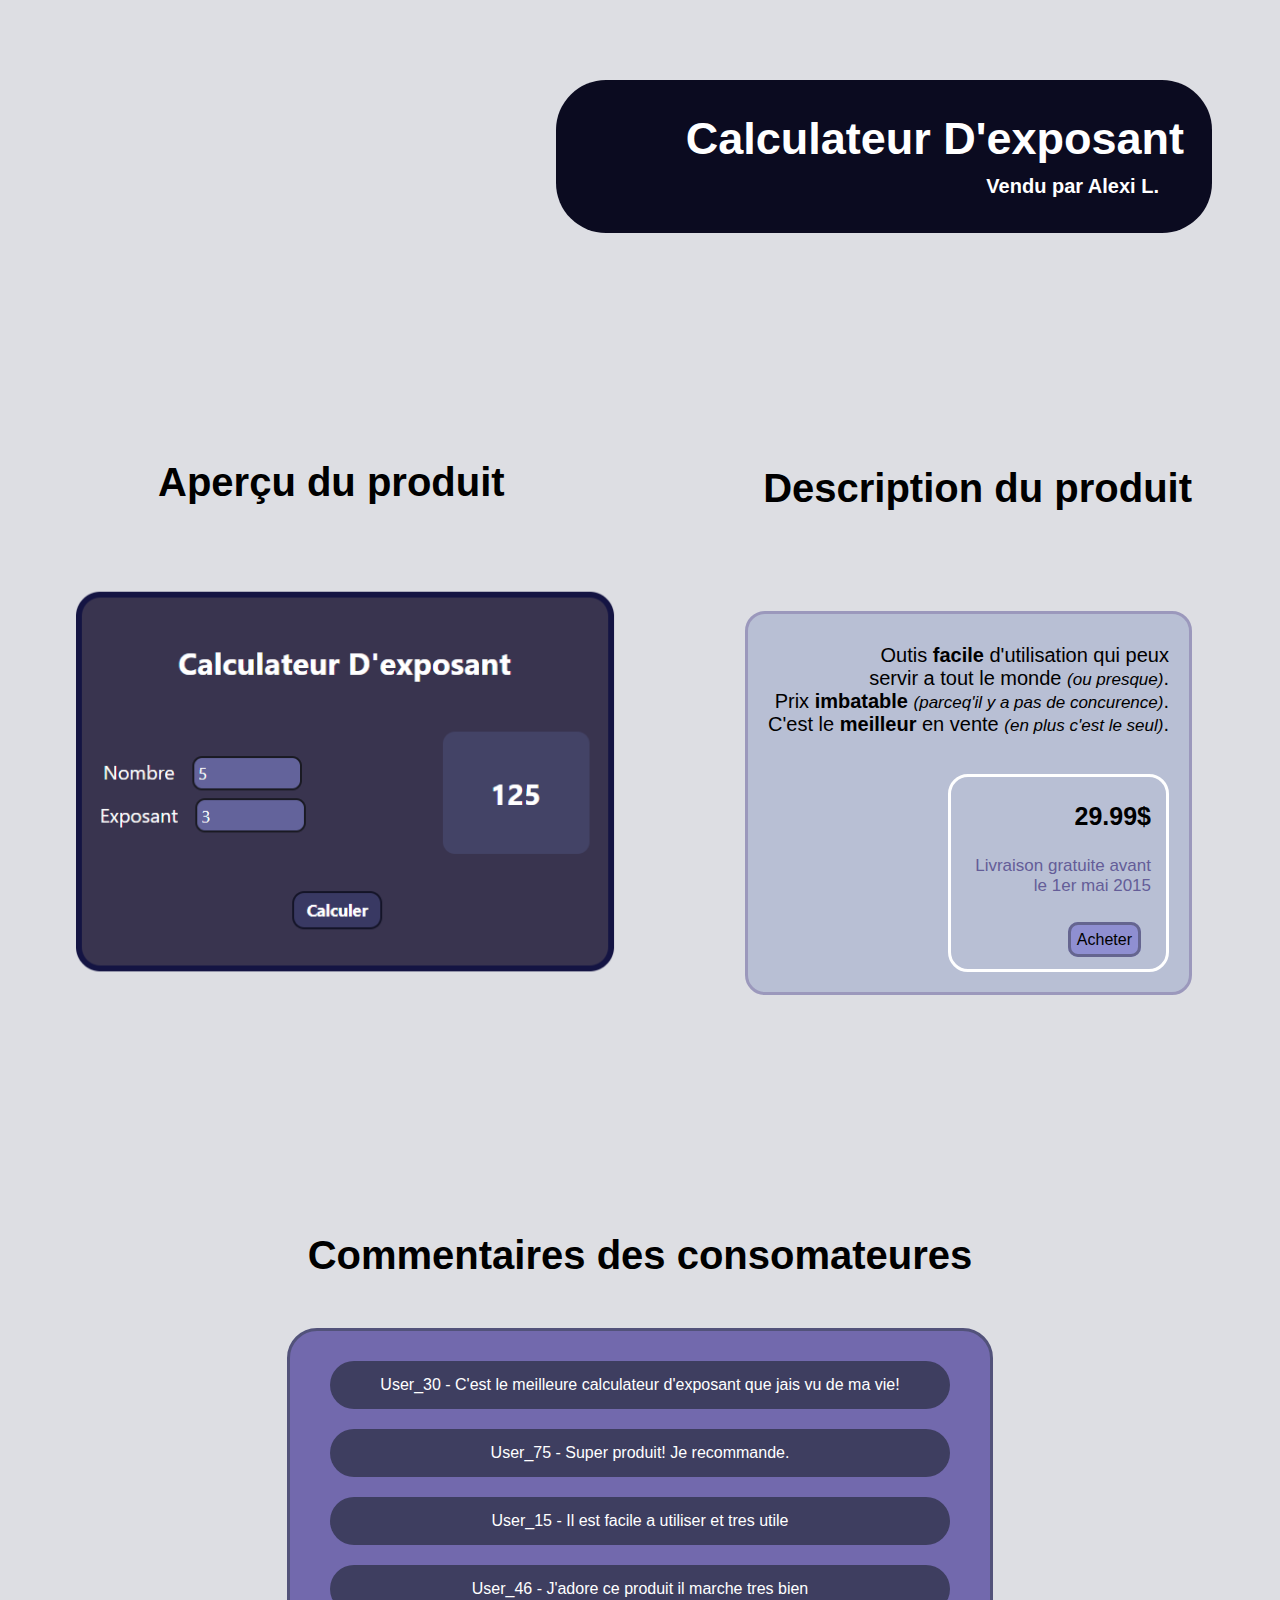
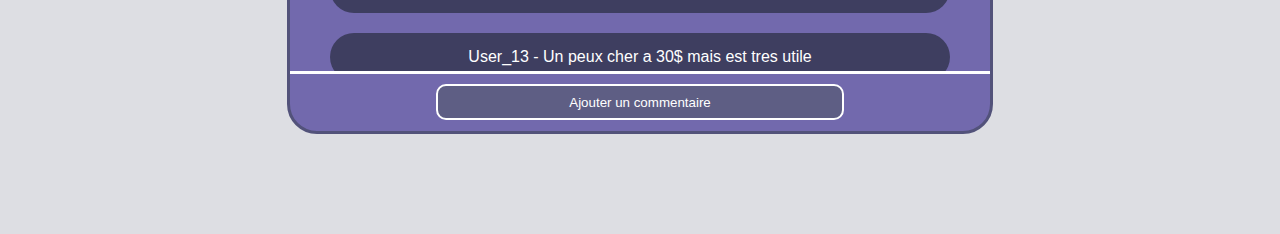
<file: git-hub-pages.html>
<!DOCTYPE html>
<html lang="en">
<head>
    <meta charset="UTF-8">
    <meta http-equiv="X-UA-Compatible" content="IE=edge">
    <meta name="viewport" content="width=device-width, initial-scale=1.0">
    <title>Redirect...</title>
</head>
<body>
    <p>Redirect...</p>
    <script>
        document.location.href = "/Pages/buy.html"
    </script>
</body>
</html>
</file>
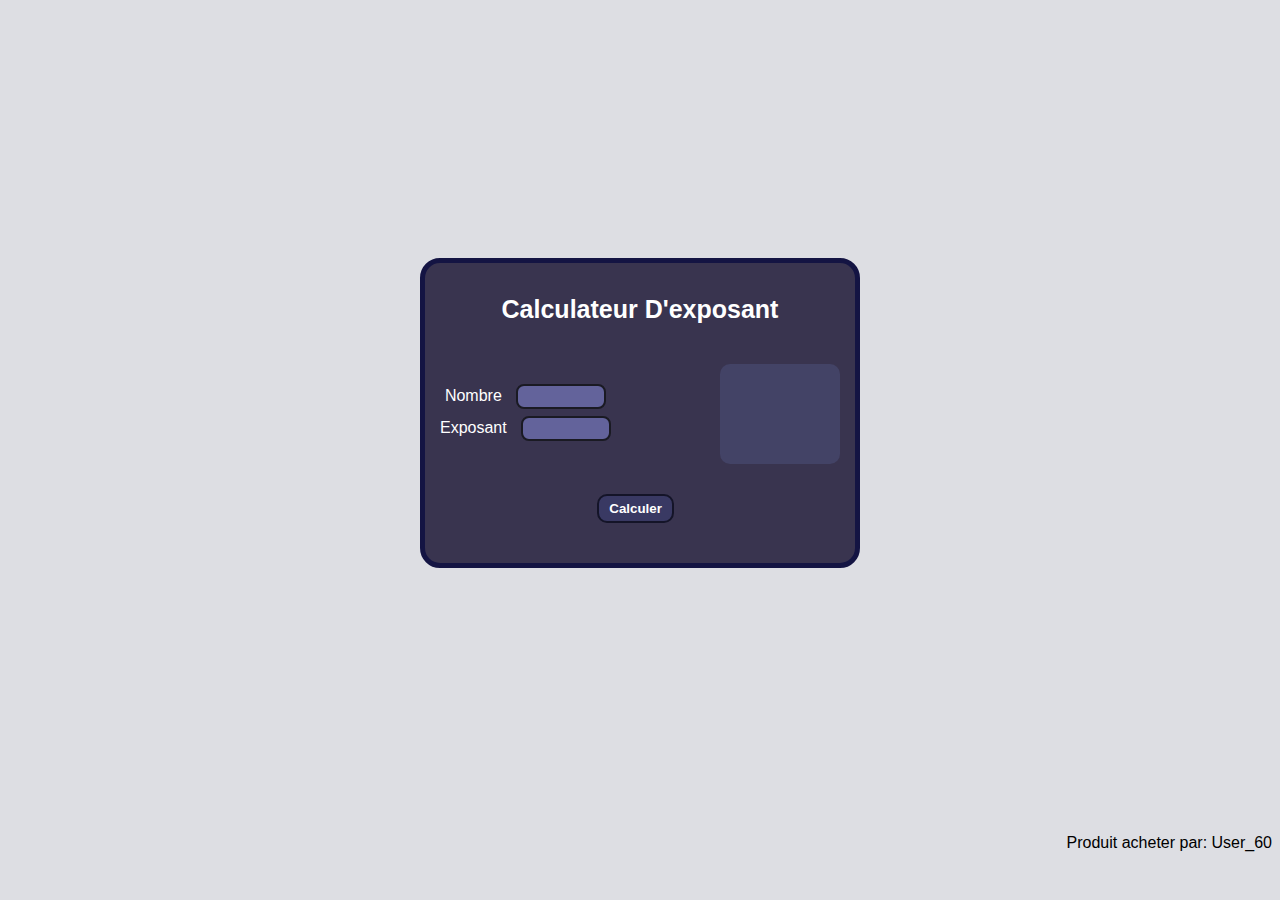
<file: Pages/app.html>
<!DOCTYPE html>
<html lang="en">
<head>
    <meta charset="UTF-8">
    <meta http-equiv="X-UA-Compatible" content="IE=edge">
    <meta name="viewport" content="width=device-width, initial-scale=1.0">
    <title>Calculateur D'exposant</title>
    <link rel="stylesheet" href="../Style/app.css">
</head>
<body>
    <div class="window">
        <section class="app">
            <h1 id="title"><strong>Calculateur D'exposant</strong></h1>
        
            <section class="calculator">
                <div class="output-box">

                </div>
        
                <div class="inputs-box">
                    <p class="one-line">Nombre</p>
                    <input type="text" class="txt" id="num" maxlength="6">
                    <br>
                    <p class="one-line">Exposant</p>
                    <input type="text" class="txt" id="expo" maxlength="6">
                </div>
                
                <button class="btn" id="start"><strong>Calculer</strong></button>
            </section>
        </section>
    </div>
        
    <p id="notification">Produit acheter par: ...</p>

    <script type="module" src="../JS/app.js"></script>
</body>
</html>
</file>
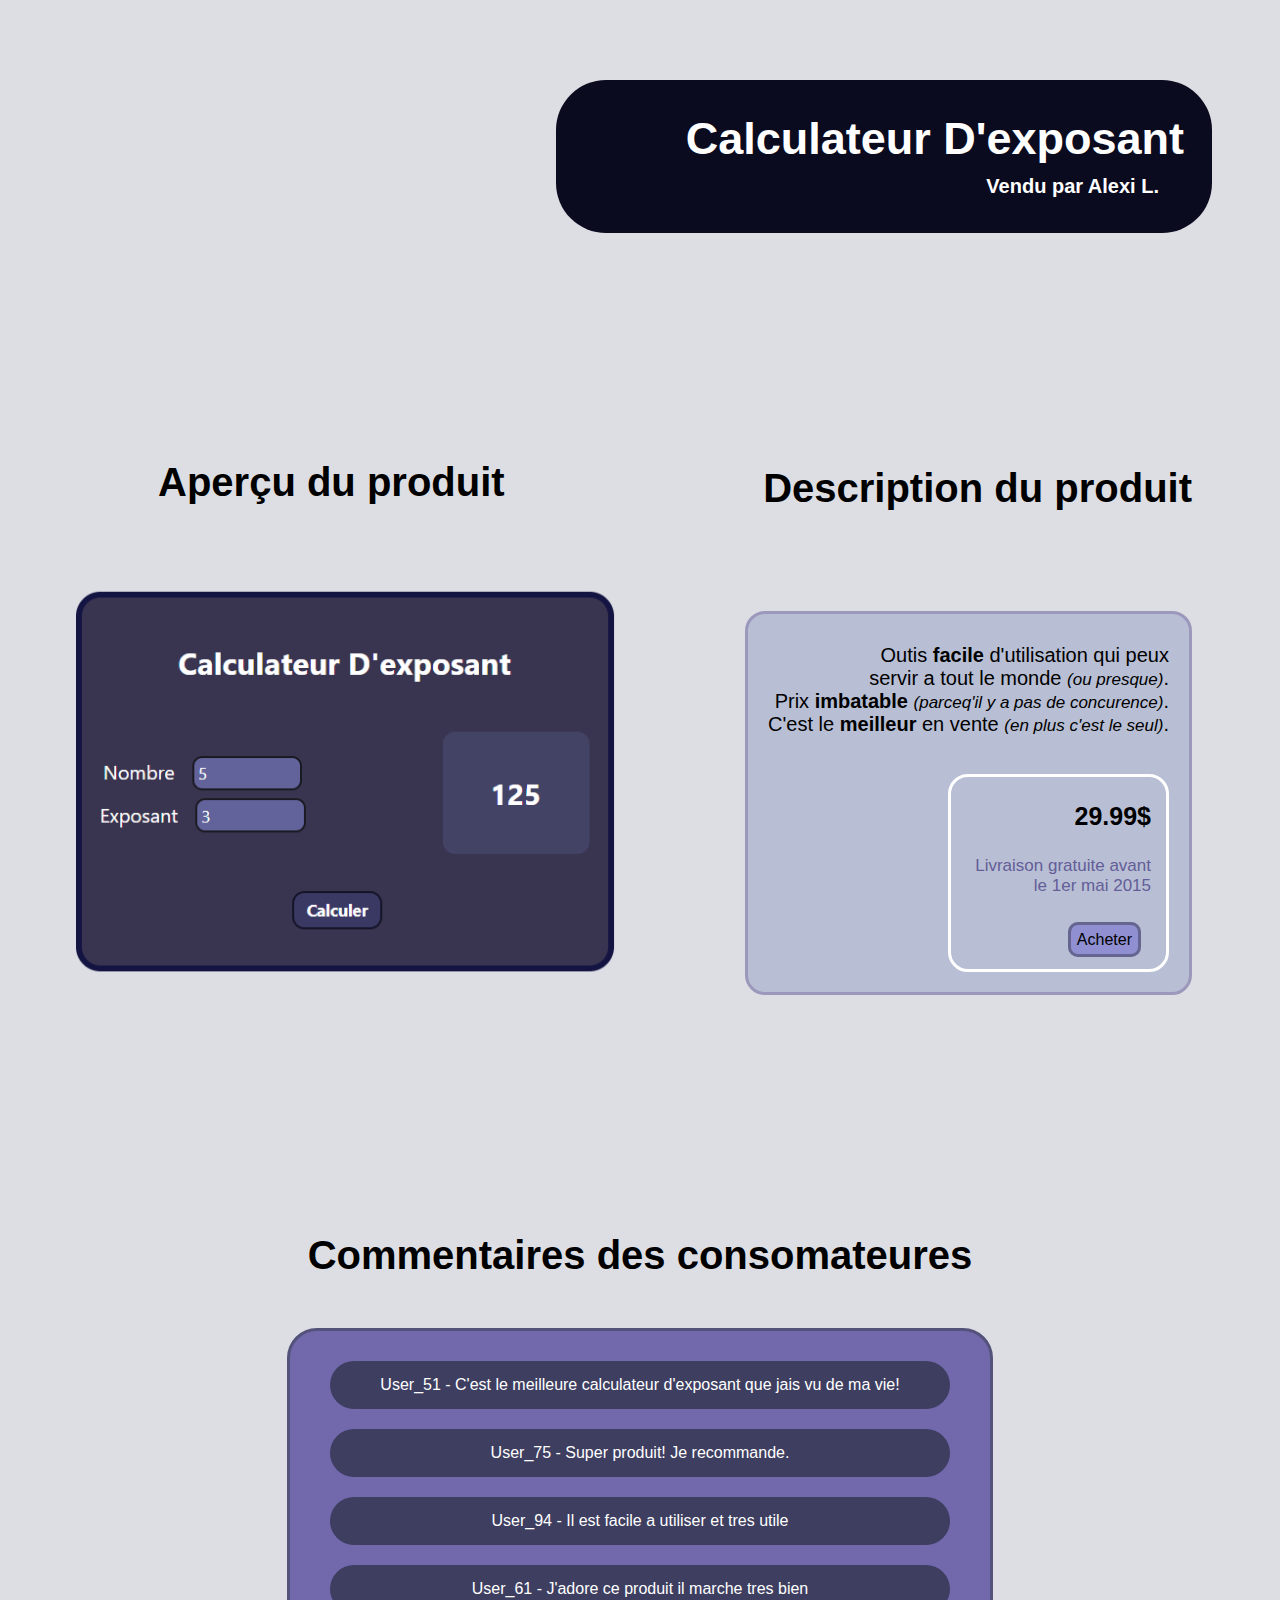
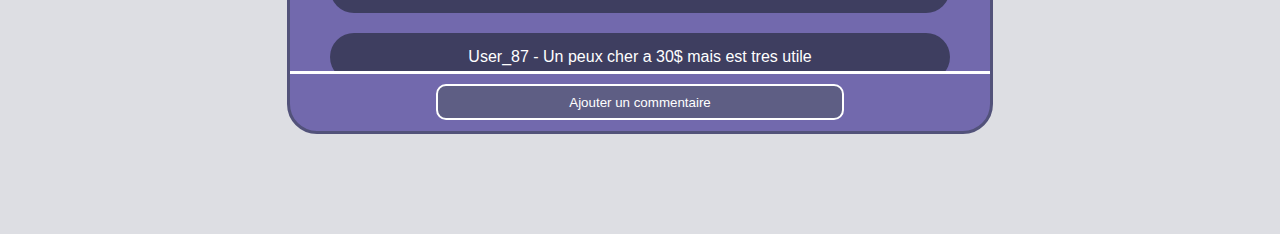
<file: Pages/buy.html>
<!DOCTYPE html>
<html lang="en">
<head>
    <meta charset="UTF-8">
    <meta http-equiv="X-UA-Compatible" content="IE=edge">
    <meta name="viewport" content="width=device-width, initial-scale=1.0">
    <title>Acheter le produit</title>
    <link rel="stylesheet" href="/Style/buy.css">
</head>
<body>
    <header class="info">
        <h1 class="title"><strong>Calculateur D'exposant</strong></h1>
        <h3 class="seler">Vendu par Alexi L.</h3>
    </header>
    
    <section class="description">
        <h2 id="descriptionTitle">Description du produit</h2>
        <div class="description-info">
            <p id="product-des">
                Outis <strong>facile</strong> d'utilisation qui peux <br>
                servir a tout le monde <i>(ou presque)</i>. <br>
                Prix <strong>imbatable</strong> <i>(parceq'il y a pas de concurence)</i>. <br>
                C'est le <strong>meilleur</strong> en vente <i>(en plus c'est le seul)</i>.
            </p>

            <br>

            <div class="price-box">
                <p class="price"><strong>29.99$</strong></p>
                <p class="free-send">Livraison gratuite avant <br> le 1er mai 2015</p>
                
                <br>
                
                <a href="/Pages/loading.html" class="buy">Acheter</a>
            </div>
        </div>
    </section>
    
    <section class="preView">
        <h1 id="preViewTitle">Aperçu du produit</h1>
        <img id="image" src="/Images/Product.png" height="500px">
    </section>

    <section class="comments">
        <h1 id="comments-title">Commentaires des consomateures</h1>

        <div class="user-comments">
            <div class="comments-list">

            </div>

            <input type="text" placeholder="Ajouter un commentaire" id="add-comment">
        </div>

    </section>

    <script type="module" src="/JS/buy.js"></script>
</body>
</html>
</file>
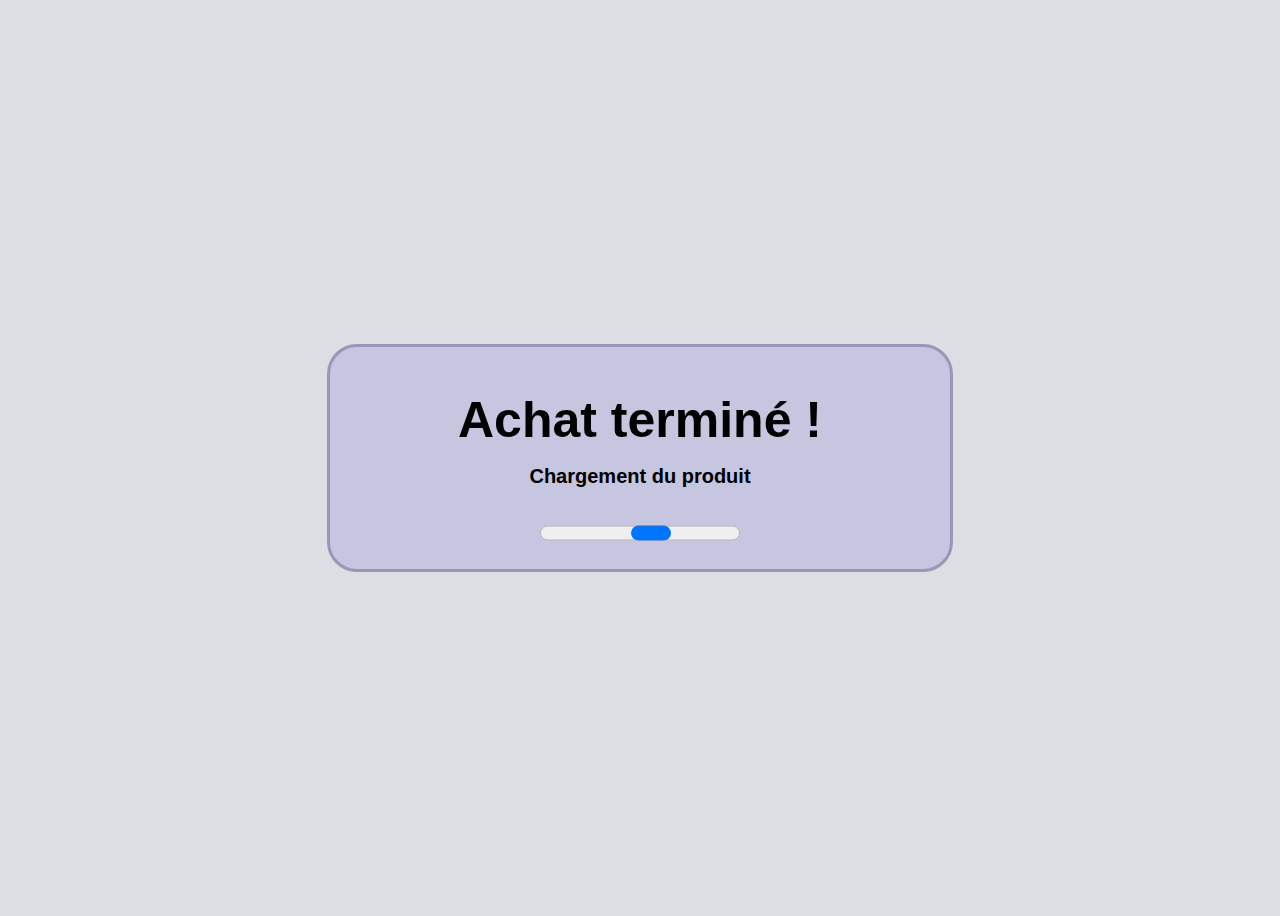
<file: Pages/buyNotificaiton.html>
<!DOCTYPE html>
<html lang="en">
<head>
    <meta charset="UTF-8">
    <meta http-equiv="X-UA-Compatible" content="IE=edge">
    <meta name="viewport" content="width=device-width, initial-scale=1.0">
    <title>Achat Terminé !</title>
    <link rel="stylesheet" href="/Style/buyNotificaiton.css">
</head>
<body>
    <div class="window">
        <section class="menu">
            <h1 id="buy">Achat terminé !</h1>
            <h4 id="redirect">Chargement du produit...</h4>
            <progress id="prog"></progress>
        </section>
    </div>

    <script type="module" src="/JS/buyNotificaiton.js"></script>
</body>
</html>
</file>
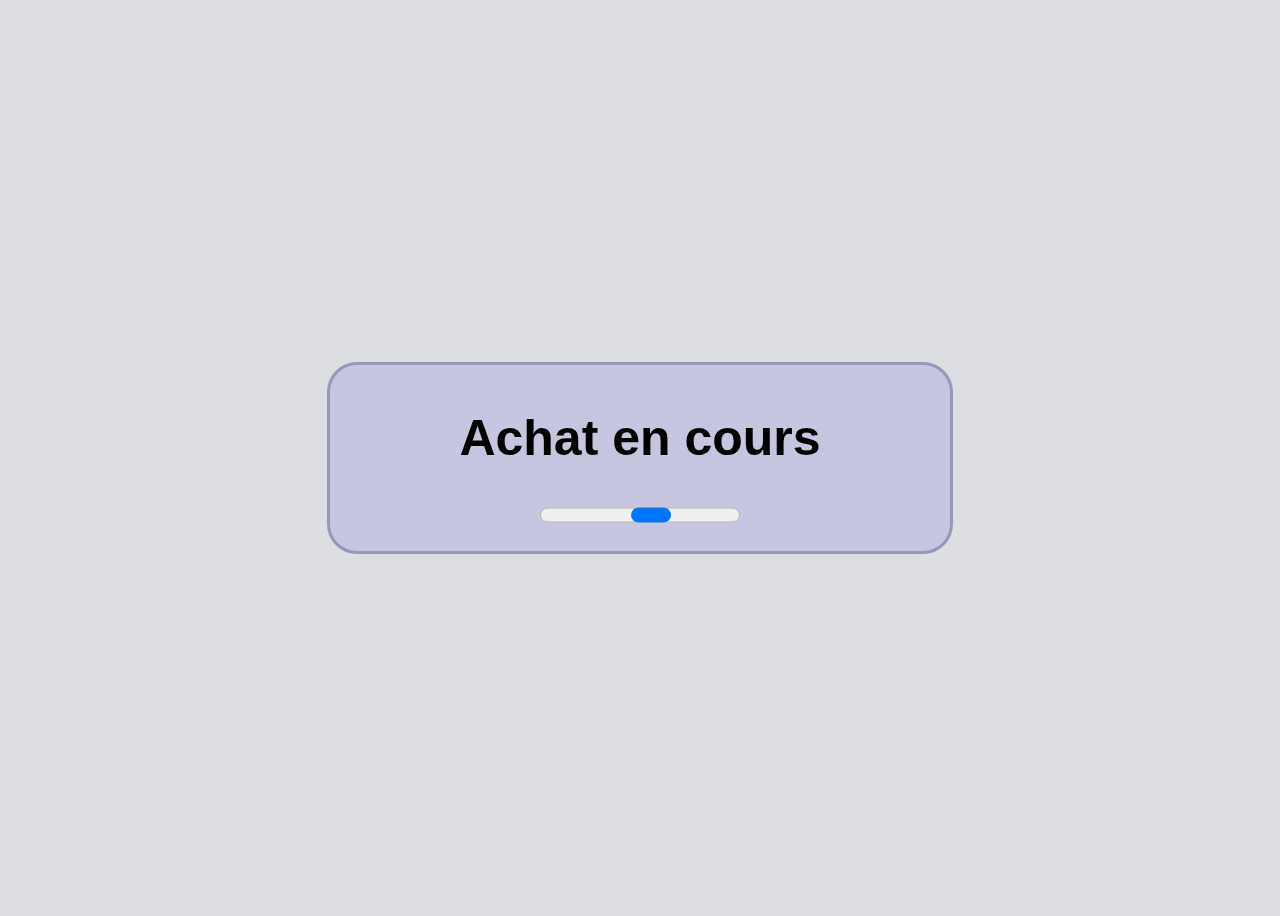
<file: Pages/loading.html>
<!DOCTYPE html>
<html lang="en">
<head>
    <meta charset="UTF-8">
    <meta http-equiv="X-UA-Compatible" content="IE=edge">
    <meta name="viewport" content="width=device-width, initial-scale=1.0">
    <title id="page-title">Achat...</title>
    <link rel="stylesheet" href="/Style/loading.css">
</head>
<body>
    <div class="window">
        <section class="menu">
            <h1 id="buy">Achat en cours...</h1>
            <progress id="prog"></progress>
        </section>
    </div>

    <script type="module" src="/JS/loading.js"></script>
</body>
</html>
</file>
<file: Style/app.css>
@import url(/Style/base.css);

.output-box::-webkit-scrollbar {
    visibility: hidden;
}

body {
    text-align: center;
}

.txt {
    background-color: rgb(99, 99, 155);
    border-style: solid;
    border-color: rgb(26, 26, 35);
    border-radius:8px;
    border-width: 2px;
    margin-left: 10px;
    margin-bottom: 7px;
    width: 80px;
    color: white;
    padding: 3px;
}

.window {
   display: flex;
   justify-content: center;
   align-items: center;
   height: 90vh; 
}

.app {
    background-color: rgb(57, 52, 79);
    color: white;
    padding: 15px;
    width: 400px;
    height: 270px;
    border-radius: 20px;
    border-style: solid;
    border-color: rgb(20, 20, 67);
    border-width: 5px;
}

.output-box {
    float: right;
    background-color: rgb(67, 67, 102);
    padding-inline: 10px;
    border-radius: 10px;
    height: 100px;
    width: 100px;
    display: flex;
    justify-content: center;
    align-items: center;
    overflow-x: scroll;
    overflow-y: hidden;
}

.inputs-box {
    float: left;
    padding-top: 20px;
}

#title {
    font-size: 25px;
    margin-bottom: 40px;
}

#start {
    margin-top: 130px;
    position: relative;
    left: -30px;
    background-color: rgb(57, 57, 99);
    border-color: rgb(20, 20, 40);
    border-style: solid;
    border-radius: 10px;
    padding: 10px;
    padding-top: 5px;
    padding-bottom: 5px;
    color: white;
}

#notification {
    text-align: end;
}
</file>
<file: Style/buy.css>
@import url(/Style/base.css);

.comments-list::-webkit-scrollbar {
    visibility: hidden;
}

input::placeholder {
    color: white;
    text-align: center;
}

i {
    font-size: 17px;
}

.info {
    background-color: rgb(11, 11, 32);
    color: white;
    padding: 3px;
    text-align: end;
    width: 650px;
    margin-left: auto;
    border-radius: 50px;
    margin-top: 80px;
    margin-right: 60px;
    margin-bottom: 200px;
    padding-bottom: 15px;
}

.title {
    font-size: 45px;
    margin-right: 25px;
    margin-bottom: -10px;
}

.seler {
    font-size: 20px;
    margin-right: 50px;
}

.description {
    float: right;
    text-align: end;
    margin-right: 80px;
}

.description-info {
    background-color: rgb(184, 191, 212);
    padding: 20px;
    padding-top: 10px;
    border-style: solid;
    border-color: rgb(155, 152, 188);
    border-width: 3px;
    border-radius: 20px;
    padding-left: 20px;
}

.price-box {
    margin-left: auto;
    border-style: solid;
    border-radius: 20px;
    border-color: white;
    width: 200px;
    padding-right: 15px;
    padding-bottom: 20px;
}

.price {
    font-size: 25px;
}

.free-send {
    color: rgb(100, 93, 152);
    font-size: 17px;
}

.buy {
    color: black;
    text-decoration: none;
    background-color: rgb(143, 143, 209);
    padding: 6px;
    margin: 5px;
    margin-right: 10px;
    border-style: solid;
    border-color: rgb(101, 101, 143);
    border-radius: 10px;
}

.preView {
    float: left;
}

.comments {
    margin-top: 1000px;
    text-align: center;
    margin-bottom: 100px;
}

.user-comments {
    height: 400px;
    width: 700px;
    background-color: rgb(114, 105, 173);
    margin-inline: auto;
    border-radius: 30px;
    margin-bottom: 20px;
    border-style: solid;
    border-color: rgb(82, 82, 122);
    border-width: 3px;
}

.comments-list {
    padding: 40px;
    padding-top: 30px;
    height: 270px;
    overflow-y: auto;
    overflow-x: hidden;
    border-style: solid;
    border-width: 0px;
    border-bottom-width: 3px;
    border-color: white;
}

.comment {
    background-color: rgb(62, 62, 96);
    color: white;
    padding-top: 15px;
    padding-bottom: 15px;
    padding-inline: 25px;
    border-radius: 30px;
    margin-bottom: 20px;
    overflow-wrap: break-word;
}

#preViewTitle {
    font-size: 40px;
    margin-left: 150px;
}

#descriptionTitle {
    font-size: 40px;
    margin-bottom: 100px;
}

#product-des {
    font-size: 20px;
}

#comments-title {
    font-size: 40px;
    margin-bottom: 50px;
}

#add-comment {
    margin-top: 10px;
    width: 400px;
    border-radius: 10px;
    height: 30px;
    border-style: solid;
    border-color: white;
    border-width: 2px;
    background-color: rgb(94, 94, 132);
    color: white;
    text-align: center;
}

#image {
    margin-left: 20px;
}
</file>
<file: Style/buyNotificaiton.css>
@import url(/Style/base.css);

* {
    overflow: hidden;
}

.menu {
    background-color: rgb(198, 198, 225);
    width: 600px;
    text-align: center;
    padding: 10px;
    padding-bottom: 20px;
    border-radius: 30px;
    border-style: solid;
    border-color: rgb(151, 151, 184);
}

#buy {
    font-size: 50px;
    margin-bottom: -10px;
}

#redirect {
    font-size: 20px;
    margin-bottom: 30px;
}

#prog {
    height: 30px;
    width: 200px;
}
</file>
<file: Style/loading.css>
@import url(/Style/base.css);

* {
    overflow: hidden;
}

.menu {
    background-color: rgb(198, 198, 225);
    width: 600px;
    text-align: center;
    padding: 10px;
    padding-bottom: 20px;
    border-radius: 30px;
    border-style: solid;
    border-color: rgb(151, 151, 184);
}

#buy {
    font-size: 50px;
}

#prog {
    height: 30px;
    width: 200px;
}
</file>
